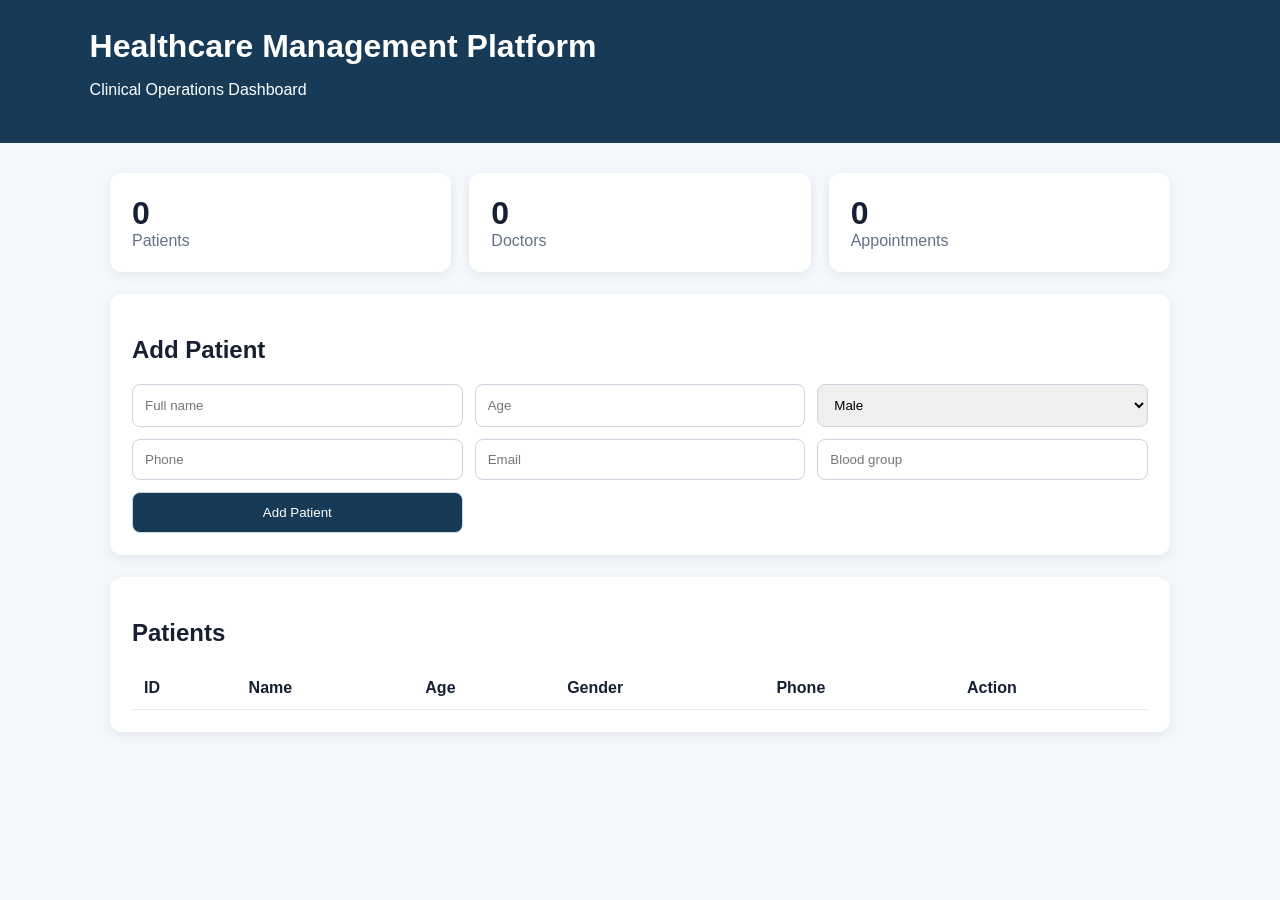
<file: src/main/resources/static/index.html>
<!DOCTYPE html>
<html lang="en"><head><meta charset="UTF-8"><meta name="viewport" content="width=device-width,initial-scale=1">
<title>Healthcare Management Platform</title><link rel="stylesheet" href="style.css"></head>
<body>
<header><h1>Healthcare Management Platform</h1><p>Clinical Operations Dashboard</p></header>
<main>
<section class="cards"><div><b id="patients">0</b><span>Patients</span></div><div><b id="doctors">0</b><span>Doctors</span></div><div><b id="appointments">0</b><span>Appointments</span></div></section>
<section class="panel"><h2>Add Patient</h2>
<form id="patientForm"><input id="name" placeholder="Full name" required><input id="age" type="number" placeholder="Age" required>
<select id="gender"><option>Male</option><option>Female</option><option>Other</option></select>
<input id="phone" placeholder="Phone" required><input id="email" type="email" placeholder="Email">
<input id="bloodGroup" placeholder="Blood group"><button>Add Patient</button></form></section>
<section class="panel"><h2>Patients</h2><table><thead><tr><th>ID</th><th>Name</th><th>Age</th><th>Gender</th><th>Phone</th><th>Action</th></tr></thead><tbody id="patientRows"></tbody></table></section>
</main>
<script src="app.js"></script></body></html>
</file>
<file: src/main/resources/static/style.css>
*{box-sizing:border-box}body{margin:0;font-family:Arial,sans-serif;background:#f4f7fb;color:#172033}header{background:#173b57;color:white;padding:28px 7%;}header h1{margin:0 0 6px}.cards{display:grid;grid-template-columns:repeat(3,1fr);gap:18px;margin-bottom:22px}.cards div,.panel{background:white;border-radius:12px;padding:22px;box-shadow:0 3px 12px #00000012}.cards b{display:block;font-size:32px}.cards span{color:#657184}main{max-width:1100px;margin:30px auto;padding:0 20px}.panel{margin-bottom:22px}form{display:grid;grid-template-columns:repeat(3,1fr);gap:12px}input,select,button{padding:12px;border:1px solid #ccd4df;border-radius:8px}button{background:#173b57;color:white;cursor:pointer}table{width:100%;border-collapse:collapse}th,td{padding:12px;border-bottom:1px solid #e6eaf0;text-align:left}@media(max-width:700px){.cards,form{grid-template-columns:1fr}table{font-size:13px}}
</file>
